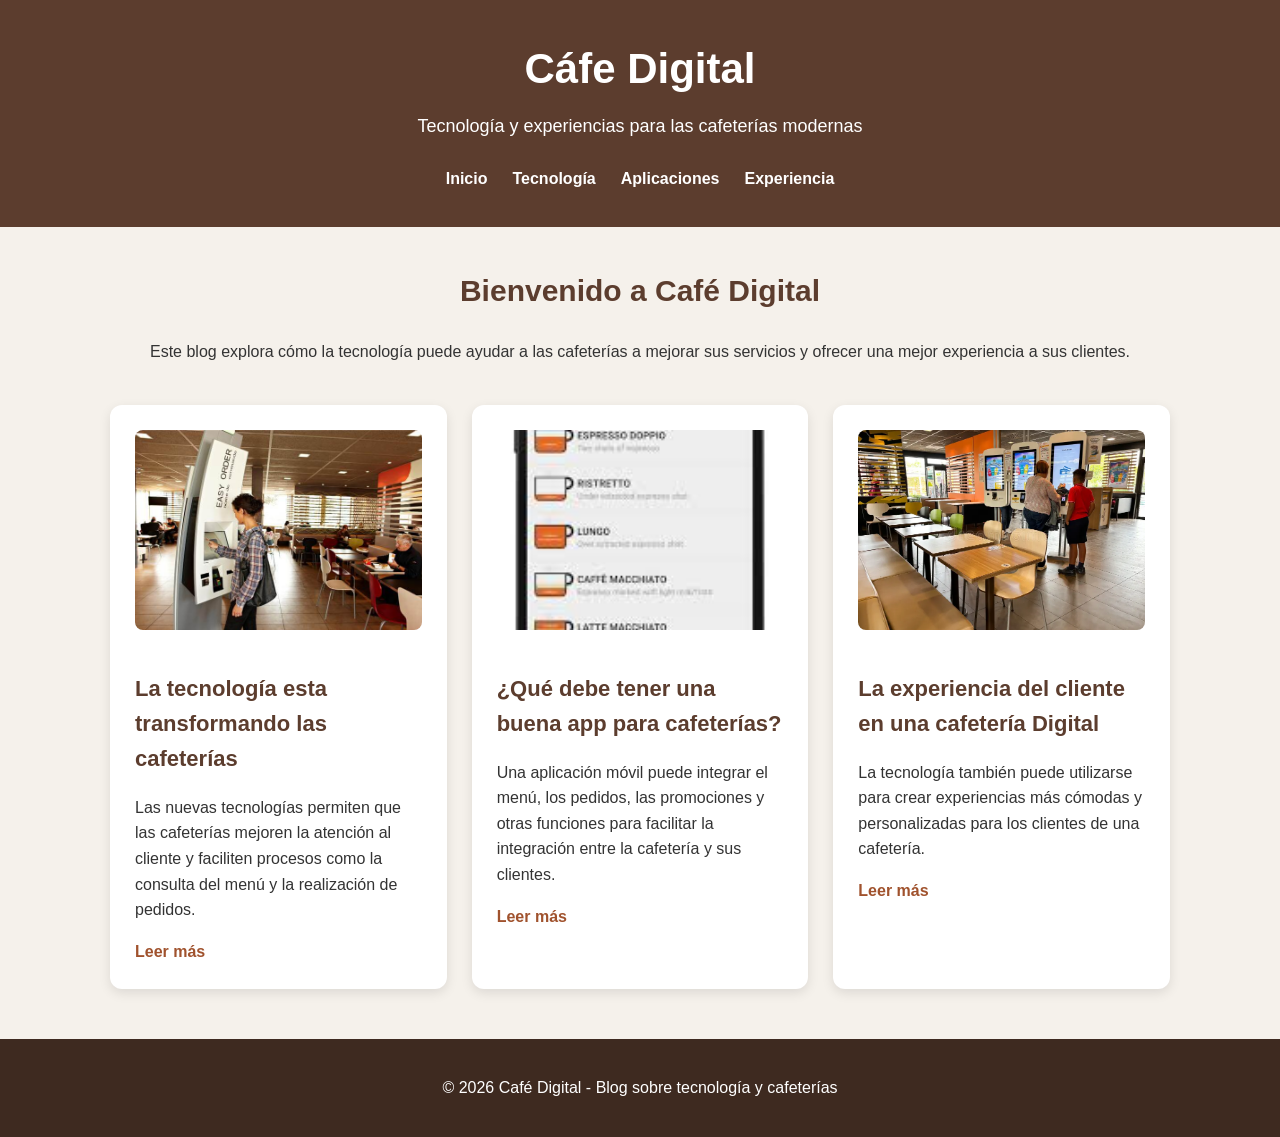
<file: index.html>
<!DOCTYPE html>
<html lang="es">

<head>
    <meta charset="UTF-8">
    <meta name="viewport" content="width=device-width, initial-scale=1.0">
    <title>Cáfe Digital</title>
    <link rel="stylesheet" href="css/estilos.css">
</head>

<body>
    
    <header>
        <h1>Cáfe Digital</h1>
        <p>Tecnología y experiencias para las cafeterías modernas</p>

        <nav>
            <a href="index.html">Inicio</a>
            <a href="entrada1.html">Tecnología</a>
            <a href="entrada2.html">Aplicaciones</a>
            <a href="entrada3.html">Experiencia</a>
        </nav>
    </header>

    <main>

        <section>
            <h2>Bienvenido a Café Digital</h2>

            <p>Este blog explora cómo la tecnología puede ayudar a las cafeterías a mejorar sus servicios y ofrecer una mejor experiencia a sus clientes.

            </p>
        </section>

        <section>
            <article>
                <img src="imagenes/tecnología-cafeterias.jpg" alt="tecnología-cafeterias">

                <h2>La tecnología esta transformando las cafeterías</h2>

                <p>
                    Las nuevas tecnologías permiten que las cafeterías mejoren la atención al cliente y faciliten procesos como la consulta del menú y la realización de pedidos.

                </p>

                <a href="entrada1.html">Leer más </a>
        
            </article>

            <article>
                <img src="imagenes/app-cafeterías.jpeg" alt="Aplicación móvil para cafeterías">

                <h2>¿Qué debe tener una buena app para cafeterías?</h2>

                <p>Una aplicación móvil puede integrar el menú, los pedidos, las promociones y otras funciones para facilitar la integración entre la cafetería y sus clientes.

                </p>

                <a href="entrada2.html">Leer más</a>
            </article>

            <article>

                <img src="imagenes/experiencia-cliente.jpg" alt="Experiencia del cliente en una cafetería">

                <h2>La experiencia del cliente en una cafetería Digital

                </h2>

                <p>
                    La tecnología también puede utilizarse para crear experiencias más cómodas y personalizadas para los clientes de una cafetería.
                </p>

                <a href="entrada3.html">Leer más</a>
            </article>

        </section>

    </main>

    <footer>
        <p>© 2026 Café Digital - Blog sobre tecnología y cafeterías</p>
    </footer>
</body>
</html>
</file>
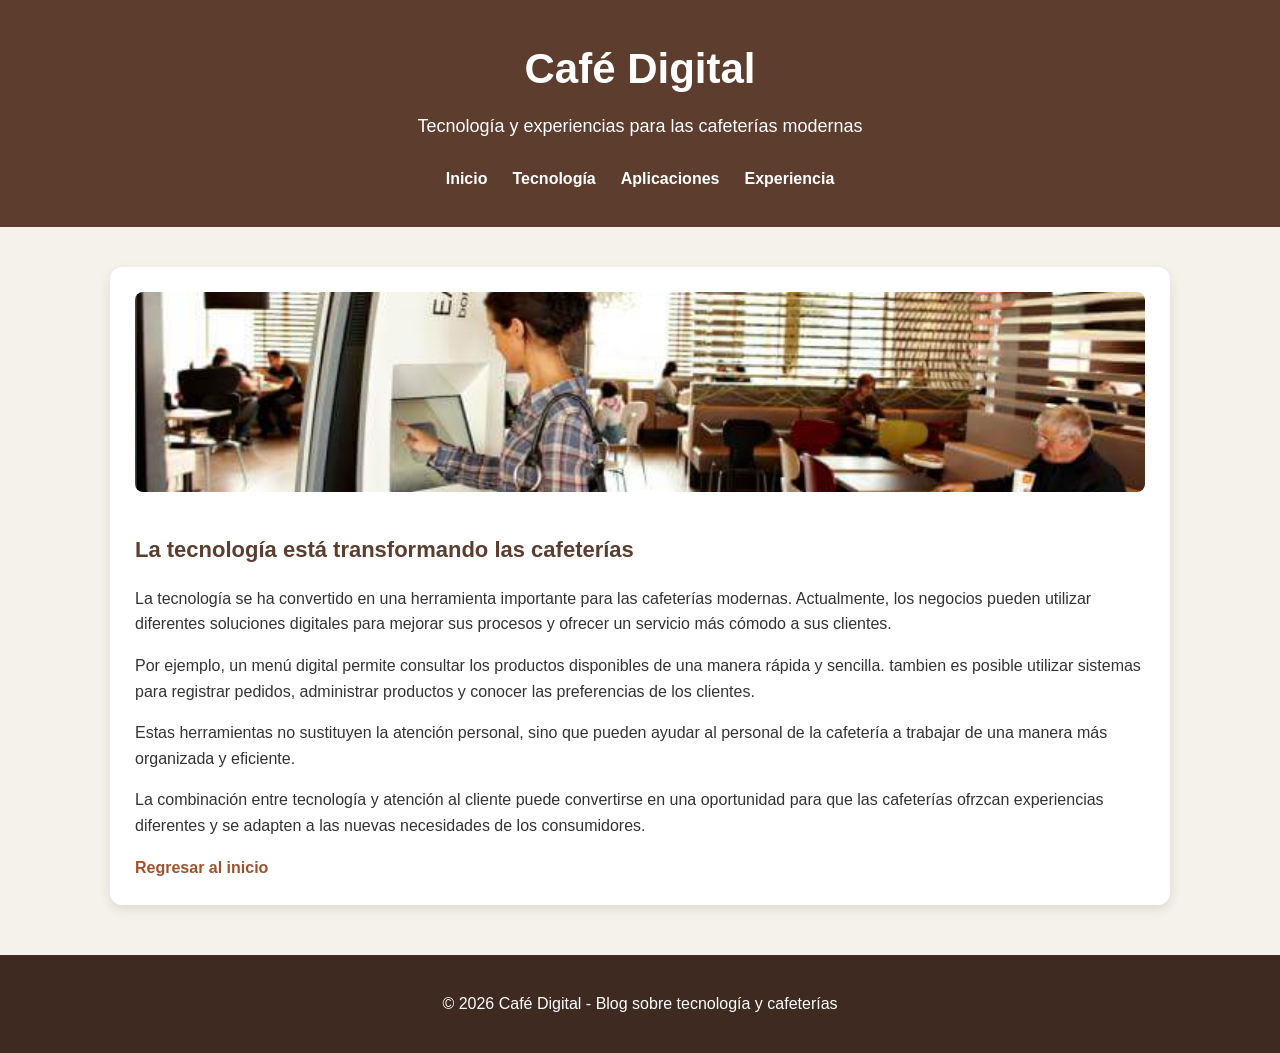
<file: entrada1.html>
<!DOCTYPE html>
<html lang="es">

<head>
    <meta charset="UTF-8">
    <meta name="viewport" content="width=device-width, initial-scale=1.0">
    <title>La tecnoloía está transformando las cafeterías</title>
    <link rel="stylesheet" href="css/estilos.css">
</head>

<body>
    

    <header>
        <h1>Café Digital</h1>
        <p>Tecnología y experiencias para las cafeterías modernas</p>

        <nav>
            <a href="index.html">Inicio</a>
            <a href="entrada1.html">Tecnología</a>
            <a href="entrada2.html">Aplicaciones</a>
            <a href="entrada3.html">Experiencia</a>
        </nav>
    </header>

    <main>

        <article>
            <img src="imagenes/tecnología-cafeterias.jpg" alt="Tecnología en cafeterías">

            <h2>La tecnología está transformando las cafeterías</h2>

            <p>
                La tecnología se ha convertido en una herramienta importante para las cafeterías modernas. Actualmente, los negocios pueden utilizar diferentes soluciones digitales para mejorar sus procesos y ofrecer un servicio más cómodo a sus clientes.

            </p>

            <p>
                Por ejemplo, un menú digital permite consultar los productos disponibles de una manera rápida y sencilla. tambien es posible utilizar sistemas para registrar pedidos, administrar productos y conocer las preferencias de los clientes.
            </p>

            <p>
                Estas herramientas no sustituyen la atención personal, sino que pueden ayudar al personal de la cafetería a trabajar de una manera más organizada y eficiente.

            </p>

            <p>
                La combinación entre tecnología y atención al cliente puede convertirse en una oportunidad para que las cafeterías ofrzcan experiencias diferentes y se adapten a las nuevas necesidades de los consumidores.
            </p>

            <a href="index.html">Regresar al inicio</a>

        </article>
    </main>

    <footer>
        <p>© 2026 Café Digital - Blog sobre tecnología y cafeterías</p>
        
    </footer>
</body>

</html>
</file>
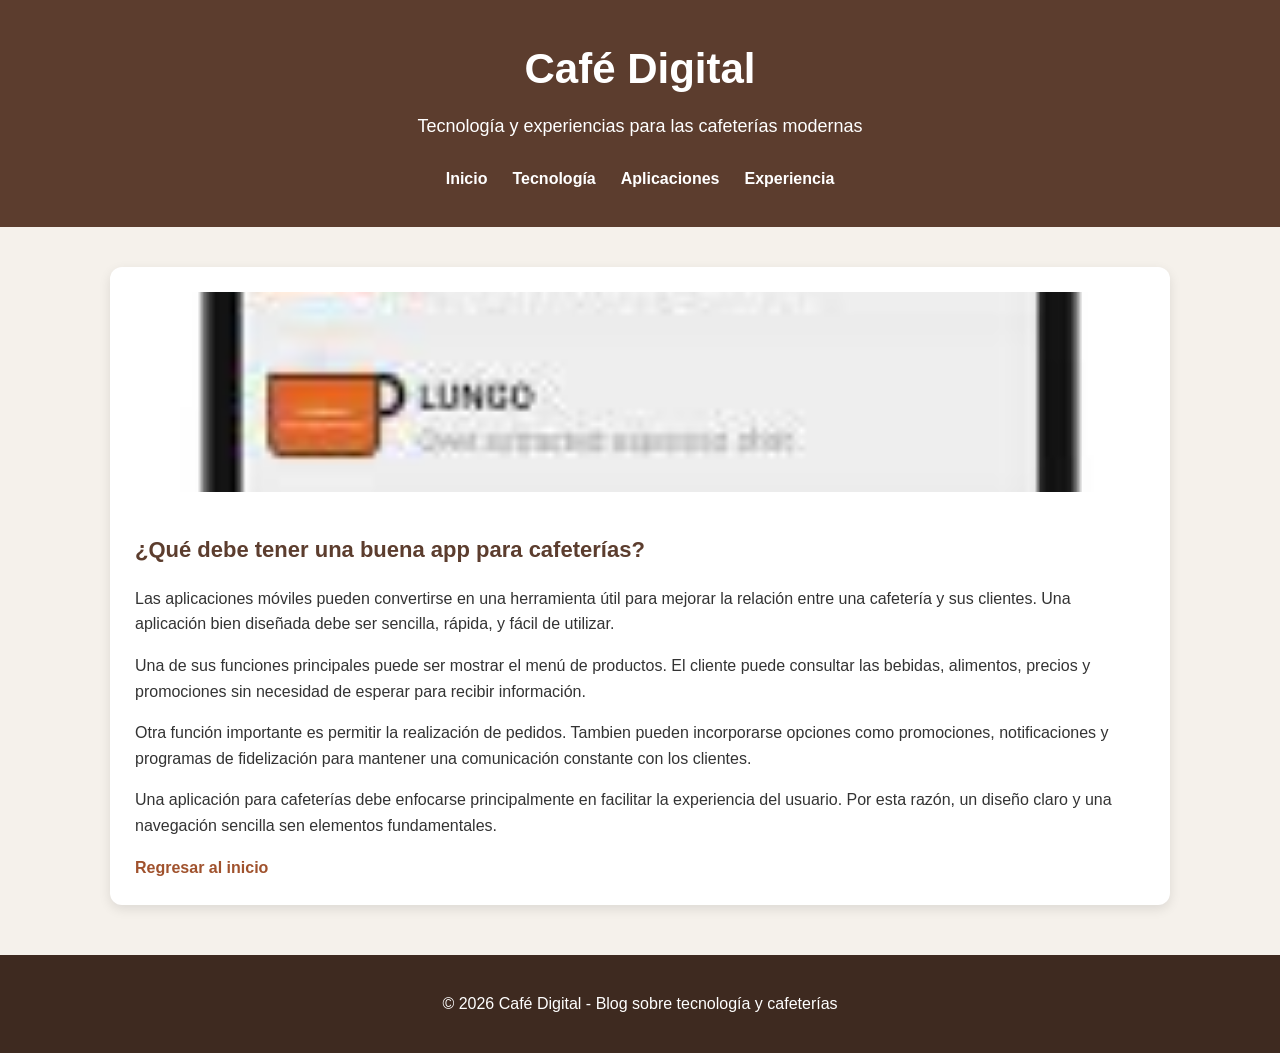
<file: entrada2.html>
<!DOCTYPE html>
<html lang="es">

<head>
    <meta charset="UTF-8">
    <meta name="viewport" content="width=device-width, initial-scale=1.0">
    <title>¿Qué debe tener una buena app para cafeterías?</title>
    <link rel="stylesheet" href="css/estilos.css">
</head>

<body>
    

    <header>
        <h1>Café Digital</h1>
        <p>Tecnología y experiencias para las cafeterías modernas</p>

        <nav>
            <a href="index.html">Inicio</a>
            <a href="entrada1.html">Tecnología</a>
            <a href="entrada2.html">Aplicaciones</a>
            <a href="entrada3.html">Experiencia</a>
        </nav>
    </header>


<main>

    <article>
        <img src="imagenes/app-cafeterías.jpeg" alt="Aplicación móvil para cafeterías">

        <h2>¿Qué debe tener una buena app para cafeterías?</h2>

        <p>
            Las aplicaciones móviles pueden convertirse en una herramienta útil para mejorar la relación entre una cafetería y sus clientes. Una aplicación bien diseñada debe ser sencilla, rápida, y fácil de utilizar.

        </p>

        <p>
            Una de sus funciones principales puede ser mostrar el menú de productos. El cliente puede consultar las bebidas, alimentos, precios y promociones sin necesidad de esperar para recibir información.

        </p>

        <p>
            Otra función importante es permitir la realización de pedidos. Tambien pueden incorporarse opciones como promociones, notificaciones y programas de fidelización para mantener una comunicación constante con los clientes.

        </p>

        <p>
           Una aplicación para cafeterías debe enfocarse principalmente en facilitar la experiencia del usuario. Por esta razón, un diseño claro y una navegación sencilla sen elementos fundamentales. 

        </p>

        <a href="index.html">Regresar al inicio</a>
    </article>

</main>

<footer>
    <p>© 2026 Café Digital - Blog sobre tecnología y cafeterías</p>
</footer>

</body>

</html>
</file>
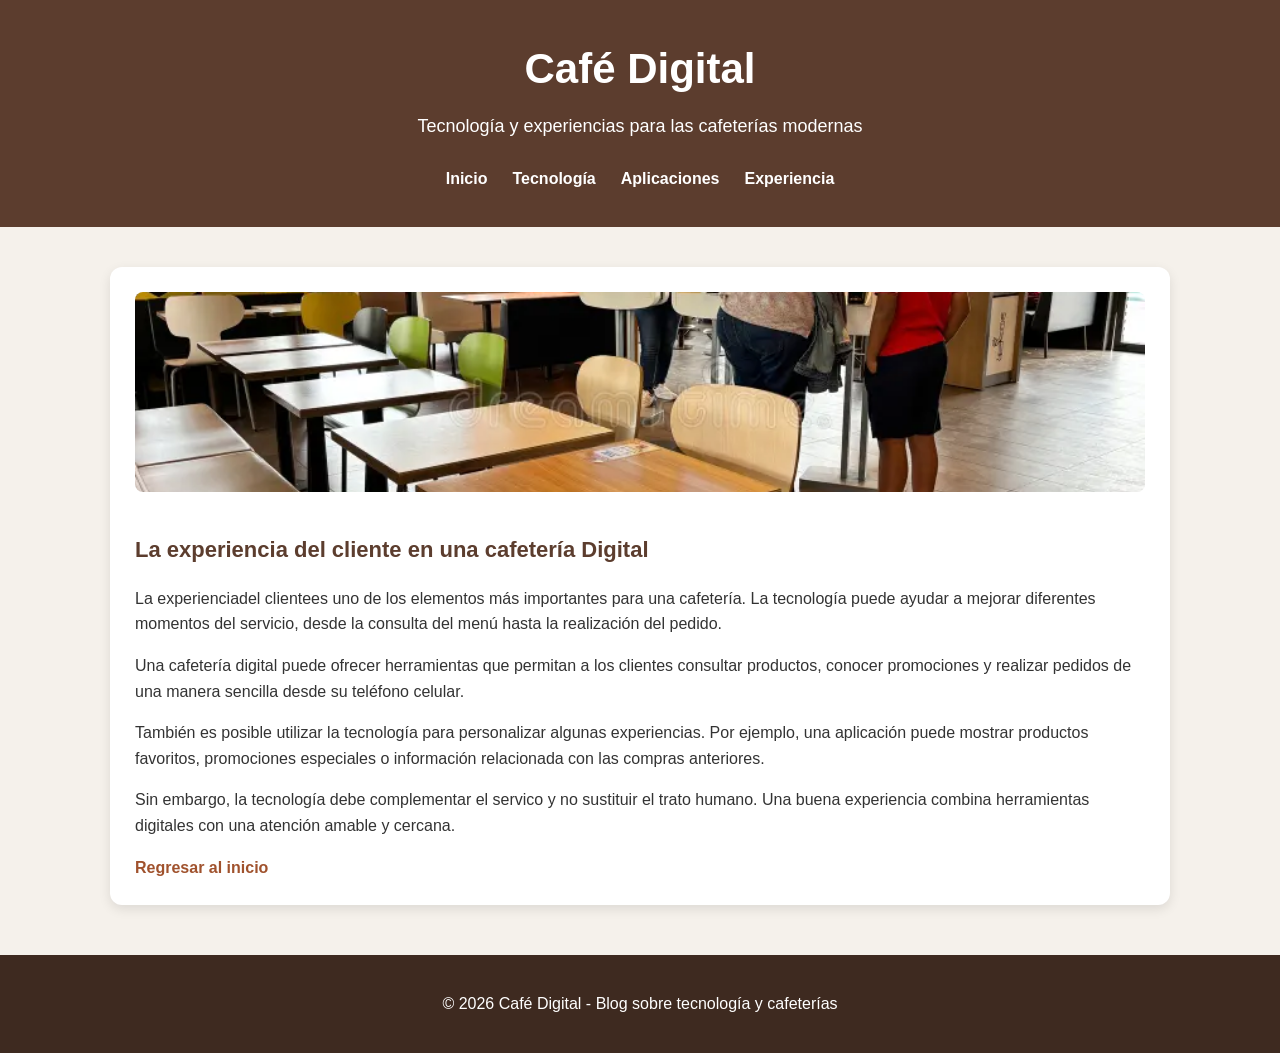
<file: entrada3.html>
<!DOCTYPE html>
<html lang="es">

<head>
    <meta charset="UTF-8">
    <meta name="viewport" content="width=device-width, initial-scale=1.0">
    <title>¿Qué debe tener una buena app para cafeterías?</title>
    <link rel="stylesheet" href="css/estilos.css">
</head>

<body>
    

    <header>
        <h1>Café Digital</h1>
        <p>Tecnología y experiencias para las cafeterías modernas</p>

        <nav>
            <a href="index.html">Inicio</a>
            <a href="entrada1.html">Tecnología</a>
            <a href="entrada2.html">Aplicaciones</a>
            <a href="entrada3.html">Experiencia</a>
        </nav>
    </header>


<main>

    <article>
        <img src="imagenes/experiencia-cliente.jpg" alt="Experiencia del cliente en una cafetería">

        <h2>La experiencia del cliente en una cafetería Digital</h2>

        <p>
            La experienciadel clientees uno de los elementos más importantes para una cafetería. La tecnología puede ayudar a mejorar diferentes momentos del servicio, desde la consulta del menú hasta la realización del pedido.

        </p>

        <p>
            Una cafetería digital puede ofrecer herramientas que permitan a los clientes consultar productos, conocer promociones y realizar pedidos de una manera sencilla desde su teléfono celular.

        </p>

        <p>
            También es posible utilizar la tecnología para personalizar algunas experiencias. Por ejemplo, una aplicación puede mostrar productos favoritos, promociones especiales o información relacionada con las compras anteriores.

        </p>

        <p>
            Sin embargo, la tecnología debe complementar el servico y no sustituir el trato humano. Una buena experiencia combina herramientas digitales con una atención amable y cercana.

        </p>

        <a href="index.html">Regresar al inicio</a>
    </article>

</main>

<footer>
    <p>© 2026 Café Digital - Blog sobre tecnología y cafeterías</p>
</footer>

</body>

</html>
</file>
<file: css/estilos.css>
/* Configuración general*/

* {
    box-sizing: border-box;
}

body {
    margin: 0;
    font-family: Arial, Helvetica, sans-serif;
    background-color:#f5f1eb;
    color: #333333;
    line-height: 1.6;
}

/* Encabezado */

header {
    background-color: #5c3d2e;
    color: white;
    text-align: center;
    padding: 35px 20px;
}

header h1 {
    margin: 0;
    font-size: 42px;
}

header p {
    font-size: 18px;
    margin: 10px 0 25px;
}

/* Menú de navegación */

nav {
    display: flex;
    justify-content: center;
    gap: 25px;
    flex-wrap: wrap;
}

nav a {
    color: white;
    text-decoration: none;
    font-weight: bold;
}

nav a:hover {
    text-decoration: underline;
}

/* Contenido principal */

main {
    max-width: 1100px;
    margin: 40px auto;
    padding: 0 20px;
}

main > section:first-child {
    text-align: center;
    margin-bottom: 40px;
}

main > section:first-child h2 {
    color: #5c3d2e;
    font-size: 30px;
}

/* Artículos*/

main > section:nth-child(2) {
    display: grid;
    grid-template-columns: repeat(3, 1fr);
    gap: 25px;
}

article {
    background-color: white;
    padding: 25px;
    border-radius: 12px;
    box-shadow: 0 4px 12px rgba(0, 0, 0, 0.10);

}

article img {
    width: 100%;
    height: 200px;
    object-fit: cover;
    border-radius: 8px;
    margin-bottom: 15px;
}

article h2 {
    color: #5c3d2e;
    font-size: 22px;
}

article a {
    color: #a0522d;
    font-weight: bold;
    text-decoration: none;
}

article a:hover {
    text-decoration: underline;
}

/* Pie de página*/

footer {
    background-color: #3e2a20;
    color: white;
    text-align: center;
    padding: 20px;
    margin-top: 50px;
}

/* Adaptación para celulares*/
@media (max-width: 800px) {
    main > section:nth-child(2) {
        grid-template-columns: 1fr;
    }

    header h1 {
        font-size: 34px;
    }

    nav {
        gap: 15px;
    }
}
</file>
